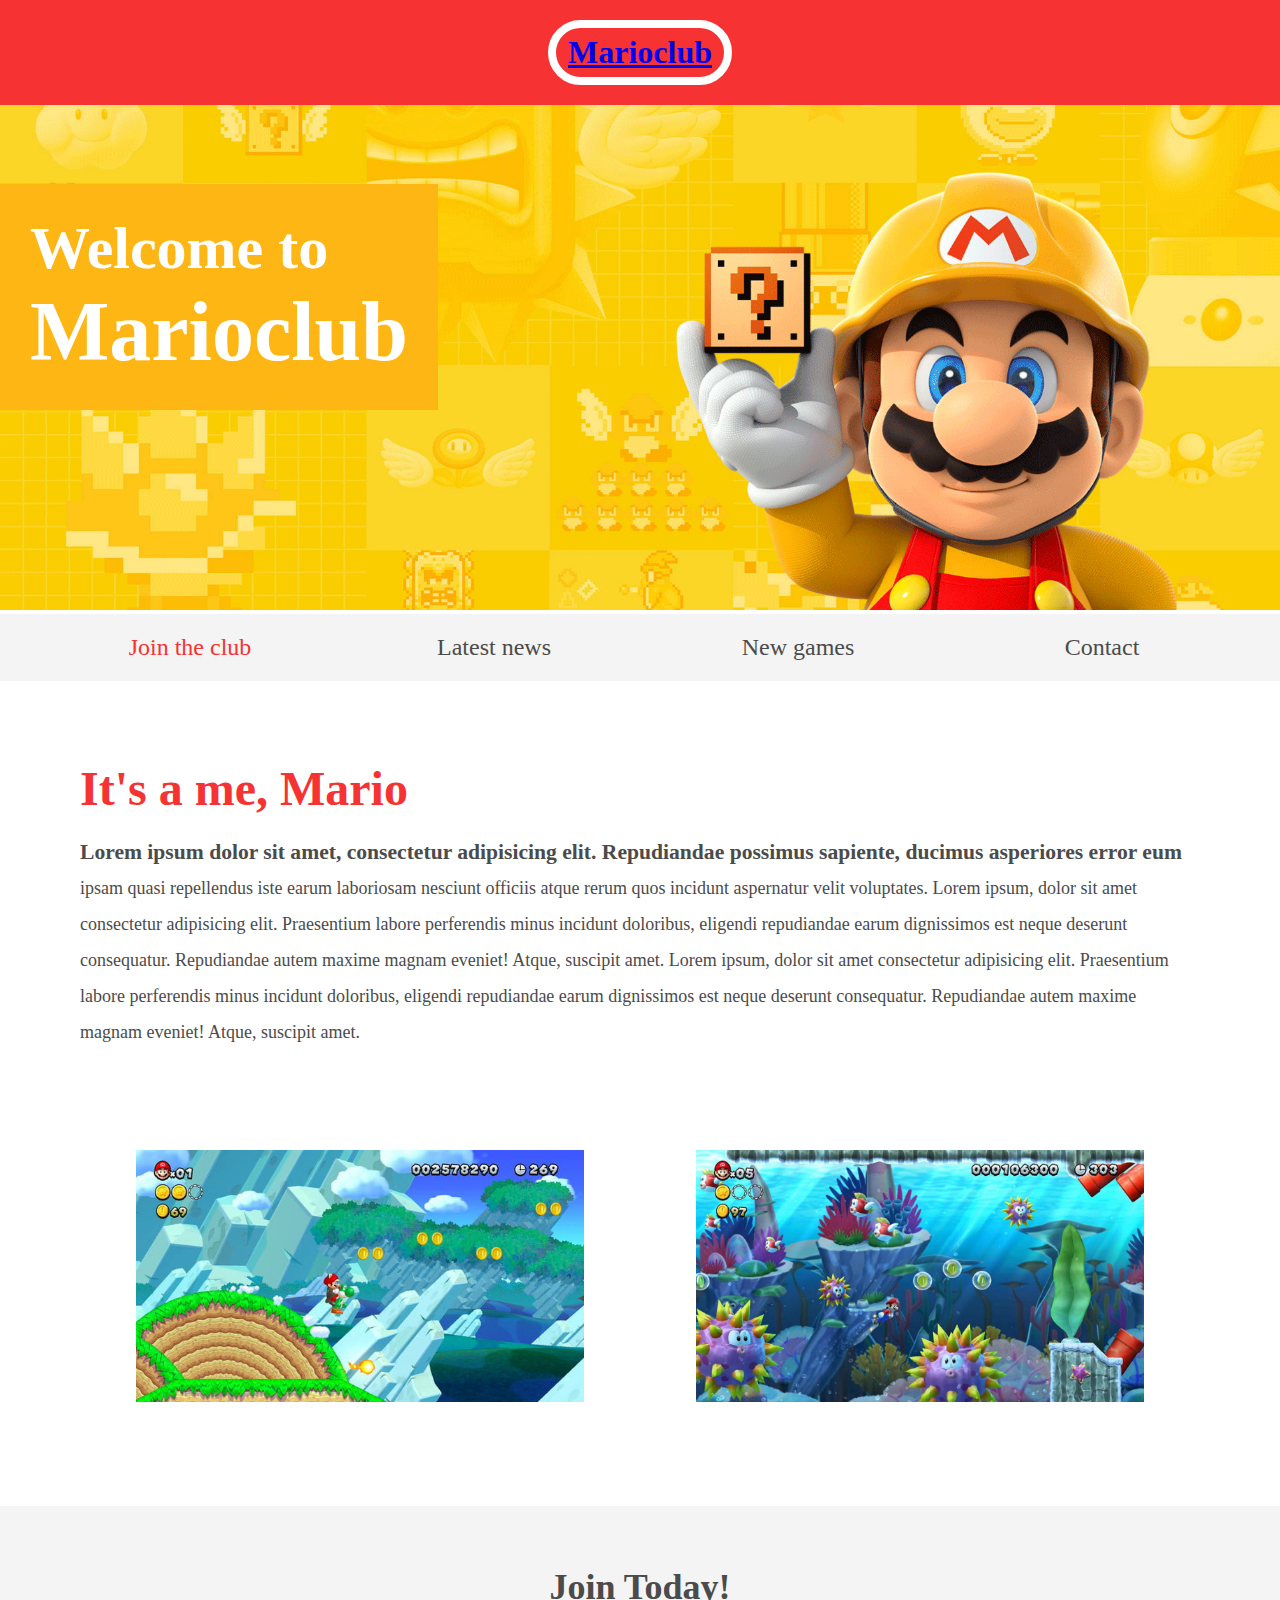
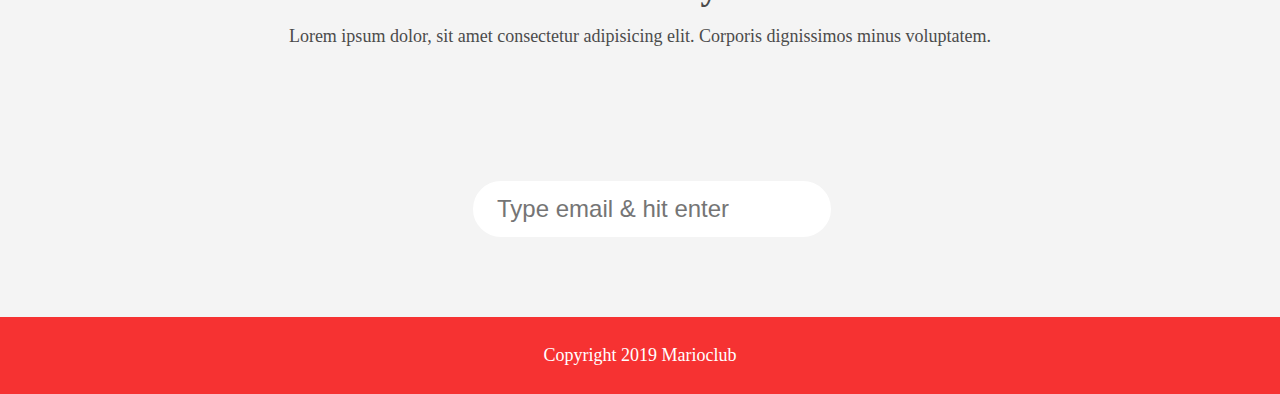
<file: html-and-css-crash-exercise-master/index.html>
<!DOCTYPE html>
<html lang="en">

<head>
    <meta charset="UTF-8"> 
    <meta name="viewport" content="width=device-width, initial-scale=1.0">
    <!--- Write the correct path to the favicon.ico inside the href attribute below --->
    <link rel="shortcut icon" href="img/favicon.ico" type="image/x-icon">

    <!--- Write the correct path to the favicon.ico inside the href attribute below --->
    <link rel="icon" href="img/favicon.ico" type="image/x-icon">

    <!--- Add a link to stylesheet --->
    <title>Marioclub</title>
    <link rel="stylesheet" href="css/style.css">
</head>

<body>
    <header>
        <!--- Convert h1 tag into a clickable link that opens the landingpage - index.html --->
        <h1><a href="index.html">Marioclub</a></h1>
    </header>

    <section class="banner">
        <!--- Add an image tag that displays banner.jpg and add an alt attribute with the following text "marioclub welcome banner"  --->
        <img src="img/banner.jpg" alt="marioclub welcome banner">
        <div class="welcome">
            <h2>Welcome to <br><span>Marioclub</span></h2>
        </div>
    </section>

    <nav class="main-nav">
        <ul>
            <!--- Add a link around the <li>Join the club</li> tag that refers to index.html and inside the link tag add a class attribute named "join" --->
            <li><a class="join" href="index.html">Join the club</a></li>
            <!--- Add a link tag around the <li>Lastest news</li> tag that refers to news.html --->
            <li><a href="news.html">Latest news</a></li>
            <!--- Add a link tag around the <li>New games</li> tag that refers to games.html --->
            <li><a href="games.html">New games</a></li>
            <!--- Add a link tag around the <li>Contact</li> tag that refers to contact.html --->
            <li><a href="contact.html">Contact</a></li>
        </ul>
    </nav>

    <main>
        <article>
            <h2>It's a me, Mario</h2>
            <p>Lorem ipsum dolor sit amet, consectetur adipisicing elit. Repudiandae possimus sapiente, ducimus asperiores error eum ipsam quasi repellendus iste earum laboriosam nesciunt officiis atque rerum quos incidunt aspernatur velit voluptates. Lorem ipsum, dolor sit amet consectetur adipisicing elit. Praesentium labore perferendis minus incidunt doloribus, eligendi repudiandae earum dignissimos est neque deserunt consequatur. Repudiandae autem maxime magnam eveniet! Atque, suscipit amet. Lorem ipsum, dolor sit amet consectetur adipisicing elit. Praesentium labore perferendis minus incidunt doloribus, eligendi repudiandae earum dignissimos est neque deserunt consequatur. Repudiandae autem maxime magnam eveniet! Atque, suscipit amet.</p>
        </article>

        <ul class="images">
            <!--- Add an image tag inside <li> tag that displays image "thumb-1.jpg" and add an alt attribute with following text "mario thumbnail 1 --->
            <li><img src="img/thumb-1.jpg" alt="mario thumbnail 1"></li>
            <!--- Add an image tag inside <li> tag that displays image "thumb-2.jpg" and add an alt attribute with following text "mario thumbnail 2 --->
            <li><img src="img/thumb-2.jpg" alt="mario thumbnail 2"></li>
        </ul>
    </main>

    <section class="join">
        <h2>Join Today!</h2>
        <p>Lorem ipsum dolor, sit amet consectetur adipisicing elit. Corporis dignissimos minus voluptatem.</p>
        <form>
            <input type="email" name="email" placeholder="Type email & hit enter" required>
        </form>
    </section>
    <footer>
        <p class="copyright">Copyright 2019 Marioclub</p>
    </footer>
</body>

</html>
</file>
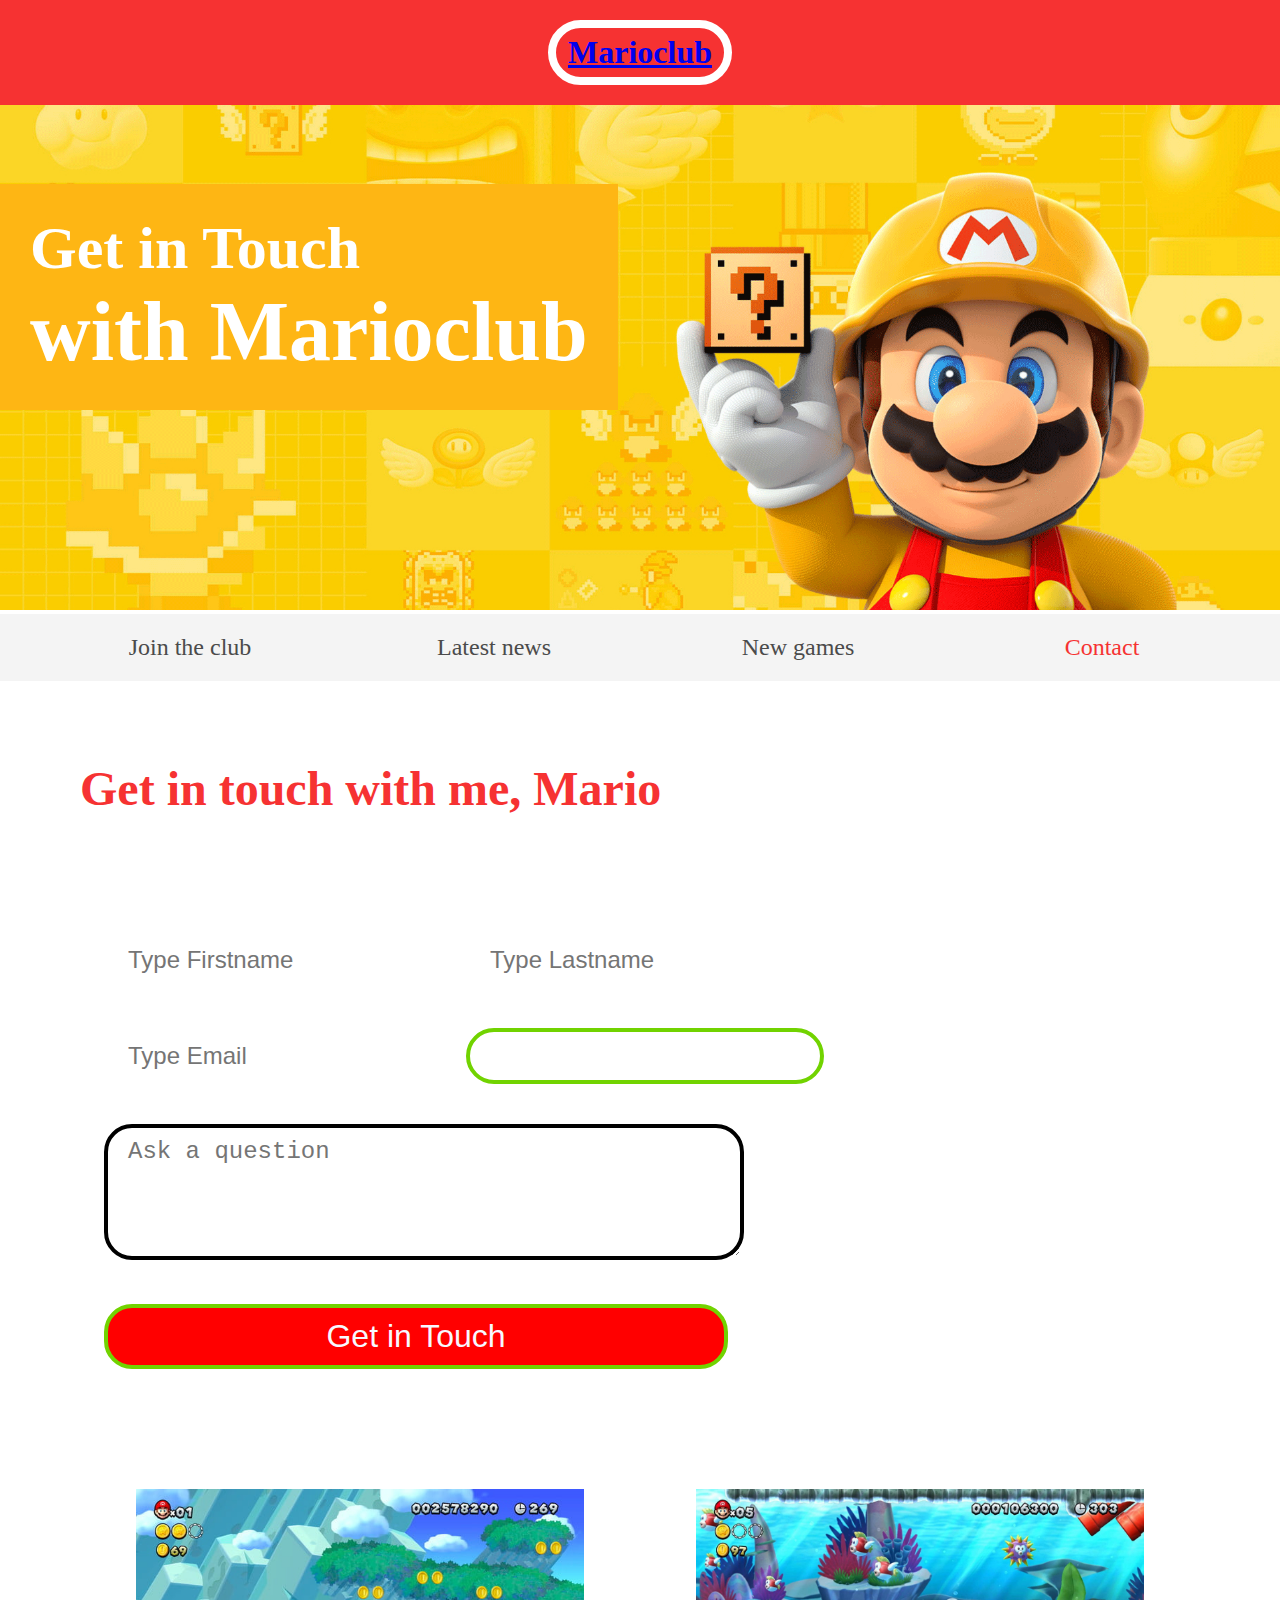
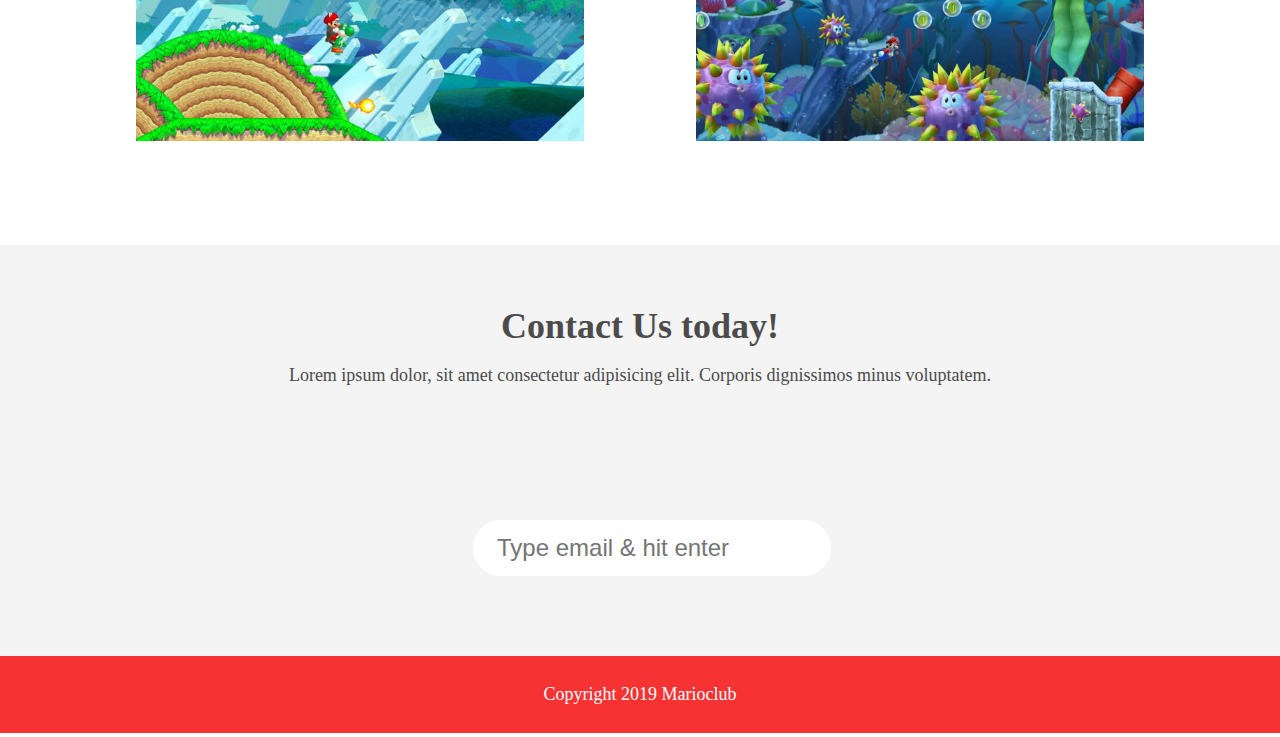
<file: html-and-css-crash-exercise-master/contact.html>
<!DOCTYPE html>
<html lang="en">

<head>
    <meta charset="UTF-8"> 
    <meta name="viewport" content="width=device-width, initial-scale=1.0">
    <!--- Write the correct path to the favicon.ico inside the href attribute below --->
    <link rel="shortcut icon" href="img/favicon.ico" type="image/x-icon">

    <!--- Write the correct path to the favicon.ico inside the href attribute below --->
    <link rel="icon" href="img/favicon.ico" type="image/x-icon">

    <!--- Add a link to stylesheet --->
    <title>Marioclub Contact</title>
    <link rel="stylesheet" href="css/style.css">
</head>

<body>
    <header>
        <!--- Convert h1 tag into a clickable link that opens the landingpage - index.html --->
        <h1><a href="index.html">Marioclub</a></h1>
    </header>

    <section class="banner">
        <!--- Add a image tag that displays banner.jpg and add an alt-attribute with following text "marioclub welcome banner"  --->
        <img src="img/banner.jpg" alt="marioclub welcome banner">
        <div class="welcome">
            <h2>Get in Touch<br><span>with Marioclub</span></h2>
        </div>
    </section>

    <nav class="main-nav">
        <ul>
            <!--- Add a link around the <li>Join the club</li> tag that refers to index.html --->
            <li><a href="index.html">Join the club</a></li>
            <!--- Add a link tag around the <li>Lastest news</li> tag that refers to news.html --->
            <li><a href="news.html">Latest news</a></li>
            <!--- Add a link tag around the <li>New games</li> tag that refers to games.html  --->
            <li><a href="games.html">New games</a></li>
            <!--- Add a link tag around the <li>Contact</li> tag that refers to contact.html and inside the link tag add a class attribute named "join" --->
            <li><a class="join" href="contact.html">Contact</a></li>
        </ul>
    </nav>
    <main>
        <article>
            <h2>Get in touch with me, Mario</h2>
            <form>
                <!--- Add a form input tag that accepts text as input type and with a placeholder attribute that contains following text "Type Firstname", and a name attribute "fname" and finally with a required attribute --->
                <input type="text" placeholder="Type Firstname" name="fname" required>
                <!--- Add a form input tag that accepts text as input type and with a placeholder attribute that contains following text "Type Lastname", and a name attribute "lname" and finally with a required attribute --->
                <input type="text" placeholder="Type Lastname" name="lname" required>
                <!--- Add a break HTML tag --->
                <br>
                <!--- Add a form input tag that accepts email as input type with a placeholder attribute that contains following text "Type Email", and a name attribute "mail" and finally with a required attribute --->
                <input type="email" placeholder="Type Email" name="mail" required>
                <input list="countries" name="country" id="country">
                <datalist id="countries">
                    <option value="Albania">
                    <option value="Austria">
                    <option value="Belarus">
                    <option value="Belgium">
                    <option value="Bosnia">
                    <option value="Bulgaria">
                    <option value="Croatia">
                    <option value="Czech Republic">
                    <option value="Denmark">
                    <option value="Finland">
                    <option value="France">
                    <option value="Georgia">
                    <option value="Germany">
                    <option value="Greece">
                    <option value="Hungary">
                    <option value="Ireland">
                    <option value="Italy">
                    <option value="Kazakhstan">
                    <option value="Lithuania">
                    <option value="Netherlands">
                    <option value="Norway">
                    <option value="Poland">
                    <option value="Portugal">
                    <option value="Romania">
                    <option value="Russia">
                    <option value="Serbia">
                    <option value="Slovakia">
                    <option value="Spain">
                    <option value="Turkey">
                    <option value="Sweden">
                    <option value="Switzerland">
                    <option value="Ukraine">
                    <option value="United Kingdom">
                </datalist>
                <br/>
                <!--- Add a form textarea tag with a name attribute "question" and set the rows attribute equal to number "4" and set the cols attribute equal to "40" and finally add a placeholder attribute with following text "Ask a question" --->
                <textarea name="question" rows="4" cols="40" placeholder="Ask a question"></textarea>


                <!--- Add a form input type submit-button which submits all form values to a form-handler and finally add a value attribute with following text "Get in Touch" --->
                <input type="submit" value="Get in Touch">

            </form>
        </article>

        <ul class="images">
            <!--- Add an image tag inside <li> tag that displays image "thumb-1.jpg" and add an alt-attribute with following text "mario thumbnail 1 --->
            <li><img src="img/thumb-1.jpg" alt="mario thumbnail 1"></li>
            <!--- Add an image tag inside <li> tag that displays image "thumb-2.jpg" and add an alt-attribute with following text "mario thumbnail 2 --->
            <li><img src="img/thumb-2.jpg" alt="mario thumbnail 2"></li>
        </ul>
    </main>
    <section class="join">
        <h2>Contact Us today!</h2>
        <p>Lorem ipsum dolor, sit amet consectetur adipisicing elit. Corporis dignissimos minus voluptatem.</p>
        <form>
            <input type="email" name="email" placeholder="Type email & hit enter" required>
        </form>

    </section>
    <footer>
        <p class="copyright">Copyright 2019 Marioclub</p>
    </footer>
</body>

</html>
</file>
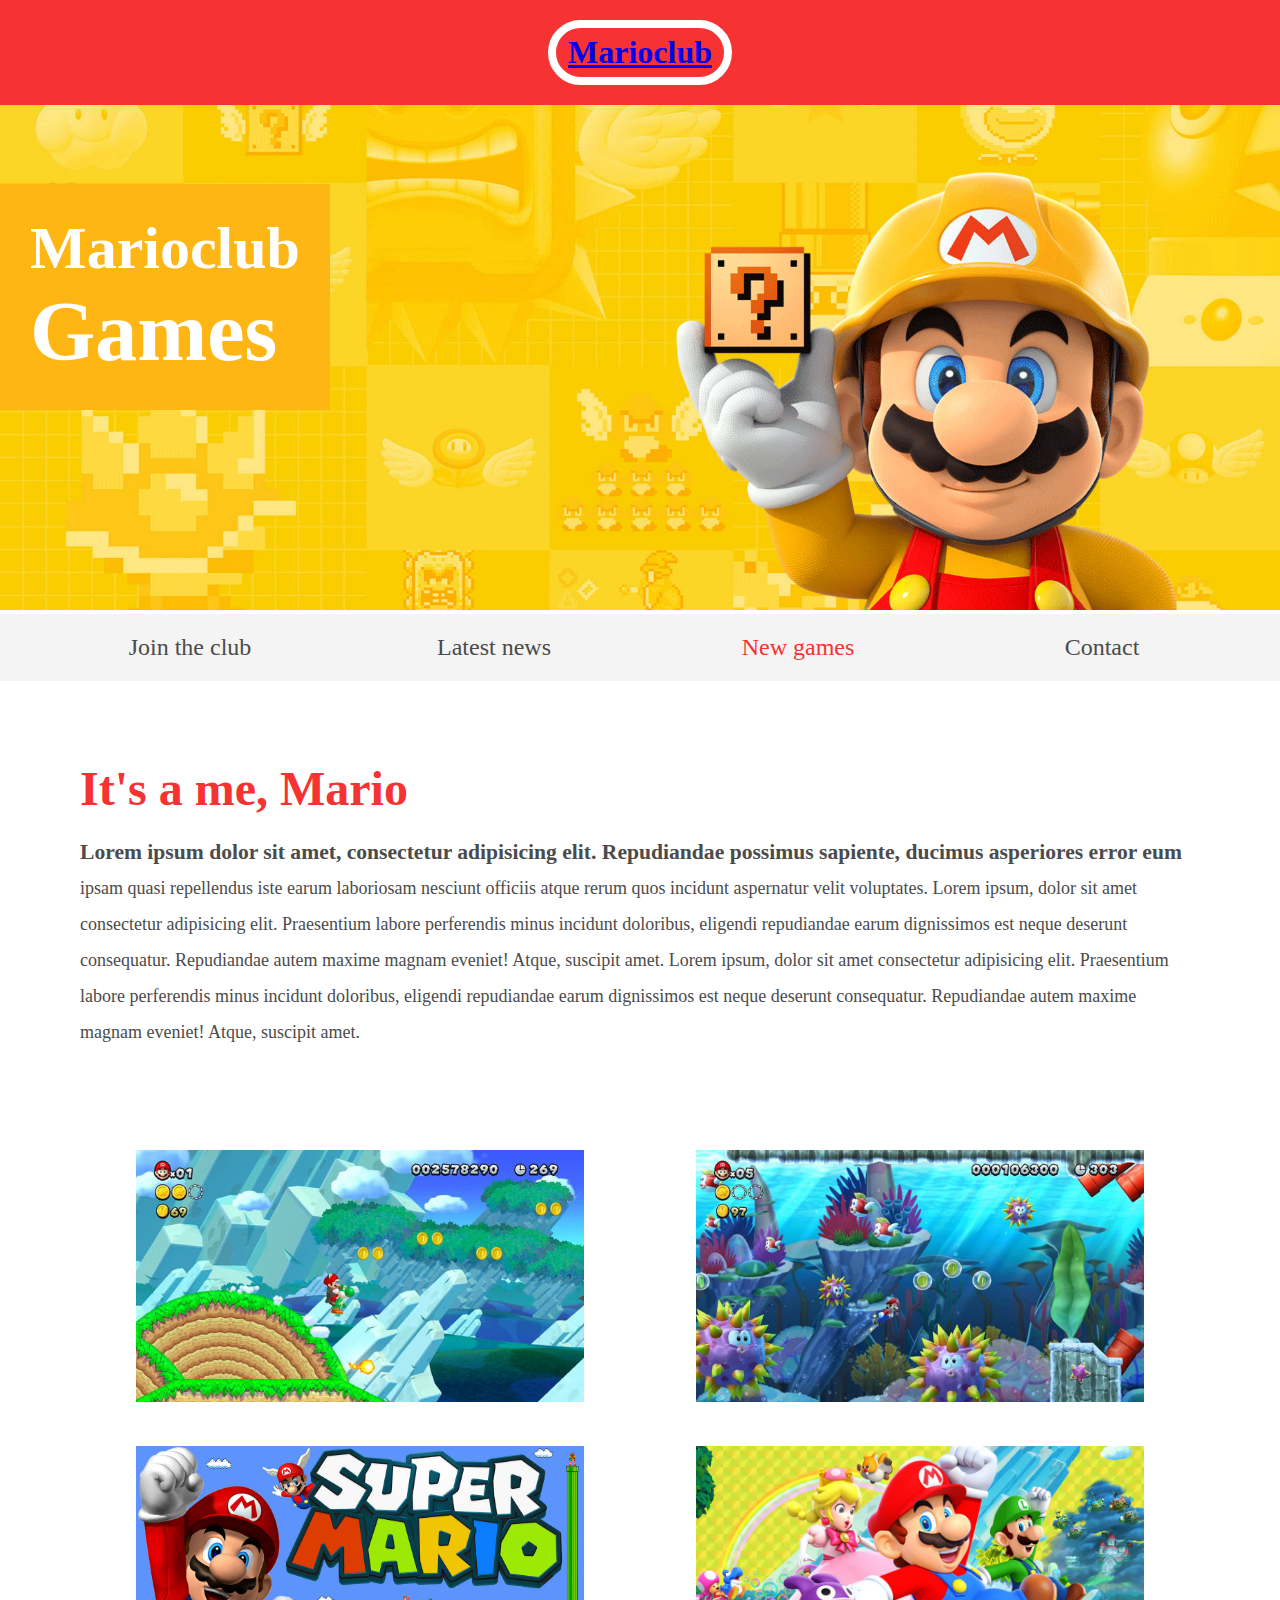
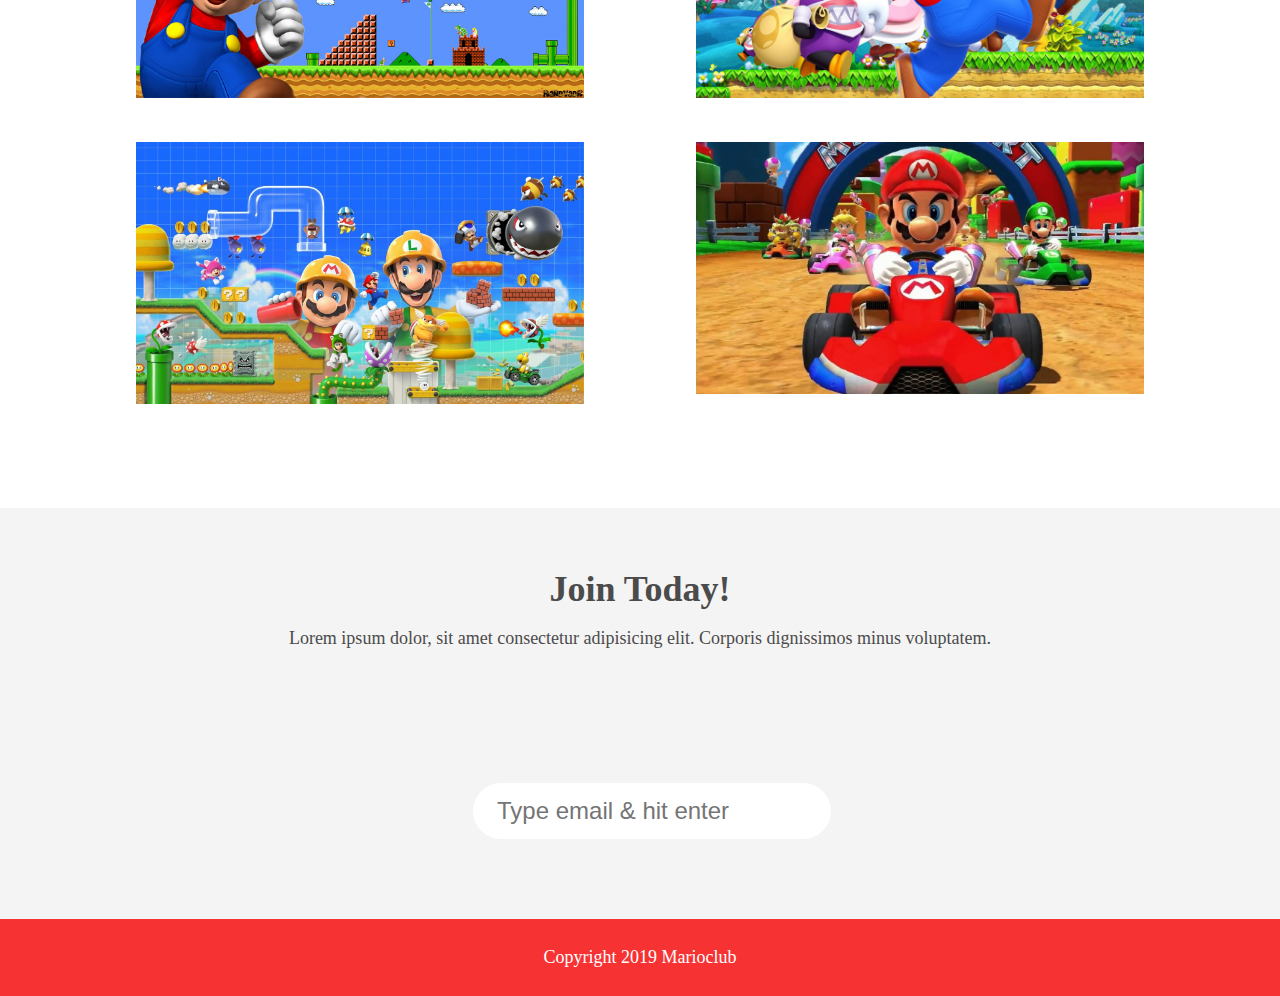
<file: html-and-css-crash-exercise-master/games.html>
<!DOCTYPE html>
<html lang="en">

<head>
    <meta charset="UTF-8"> 
    <meta name="viewport" content="width=device-width, initial-scale=1.0">
    <!--- Write the correct path to the favicon.ico inside the href attribute below --->
    <link rel="shortcut icon" href="img/favicon.ico" type="image/x-icon">

    <!--- Write the correct path to the favicon.ico inside the href attribute below --->
    <link rel="icon" href="img/favicon.ico" type="image/x-icon">

    <!--- Add a link to stylesheet --->
    <title>Marioclub Games</title>
    <link rel="stylesheet" href="css/style.css">
</head>

<body>
    <header>
        <!--- Convert h1 tag into a clickable link that opens the landingpage - index.html --->
        <h1><a href="index.html">Marioclub</a></h1>
    </header>

    <section class="banner">
        <!--- Add a image tag that displays banner.jpg and add an alt-attribute with following text "marioclub welcome banner"  --->
        <img src="img/banner.jpg" alt="marioclub welcome banner">
        <div class="welcome">
            <h2>Marioclub<br><span>Games</span></h2>
        </div>
    </section>
    
    <nav class="main-nav">
        <ul>
            <!--- Add a link around the <li>Join the club</li> tag that refers to index.html --->
            <li><a href="index.html">Join the club</a></li>
            <!--- Add a link tag around the <li>Lastest news</li> tag that refers to news.html --->
            <li><a href="news.html">Latest news</a></li>
            <!--- Add a link tag around the <li>New games</li> tag that refers to games.html and inside the link tag add a class attribute named "join" --->
            <li><a class="join" href="games.html">New games</a></li>
            <!--- Add a link tag around the <li>Contact</li> tag that refers to contact.html  --->
            <li><a href="contact.html">Contact</a></li>
        </ul>
    </nav>
    <main>
        <article>
            <h2>It's a me, Mario</h2>
            <p>Lorem ipsum dolor sit amet, consectetur adipisicing elit. Repudiandae possimus sapiente, ducimus asperiores error eum ipsam quasi repellendus iste earum laboriosam nesciunt officiis atque rerum quos incidunt aspernatur velit voluptates. Lorem ipsum, dolor sit amet consectetur adipisicing elit. Praesentium labore perferendis minus incidunt doloribus, eligendi repudiandae earum dignissimos est neque deserunt consequatur. Repudiandae autem maxime magnam eveniet! Atque, suscipit amet. Lorem ipsum, dolor sit amet consectetur adipisicing elit. Praesentium labore perferendis minus incidunt doloribus, eligendi repudiandae earum dignissimos est neque deserunt consequatur. Repudiandae autem maxime magnam eveniet! Atque, suscipit amet.</p>
        </article>

        <ul class="images">
            <li class="coverimage">
                <!--- Add an image tag inside <li> tag that displays image "thumb-1.jpg" and add an alt-attribute with following text "mario thumbnail 1 --->
                <img src="img/thumb-1.jpg" alt="mario thumbnail 1">
            </li>
            <li class="coverimage">
                <!--- Add an image tag inside <li> tag that displays image "thumb-2.jpg" and add an alt-attribute with following text "mario thumbnail 2 --->
                <img src="img/thumb-2.jpg" alt="mario thumbnail 2">
            </li>
            <li class="coverimage">
                <!--- Add an image tag inside <li> tag that displays image "thumb-3.jpg" and add an alt-attribute with following text "mario thumbnail 3 --->
                <img src="img/thumb-3.jpg" alt="mario thumbnail 3">
            </li>
            <li class="coverimage">
                <!--- Add an image tag inside <li> tag that displays image "thumb-4.jpg" and add an alt-attribute with following text "mario thumbnail 4 --->
                <img src="img/thumb-4.jpg" alt="mario thumbnail 4">
            </li>
            <li class="coverimage">
                <!--- Add an image tag inside <li> tag that displays image "thumb-5.jpg" and add an alt-attribute with following text "mario thumbnail 5 --->
                <img src="img/thumb-5.jpg" alt="mario thumbnail 5">
            </li>
            <li class="coverimage">
                <!--- Add an image tag inside <li> tag that displays image "thumb-6.jpg" and add an alt-attribute with following text "mario thumbnail 6 --->
                <img src="img/thumb-6.jpg" alt="mario thumbnail 6">
            </li>
        </ul>
    </main>
    <section class="join">
        <h2>Join Today!</h2>
        <p>Lorem ipsum dolor, sit amet consectetur adipisicing elit. Corporis dignissimos minus voluptatem.</p>
        <form>
            <input type="email" name="email" placeholder="Type email & hit enter" required>
        </form>
    </section>
    <footer>
        <p class="copyright">Copyright 2019 Marioclub</p>
    </footer>
</body>

</html>
</file>
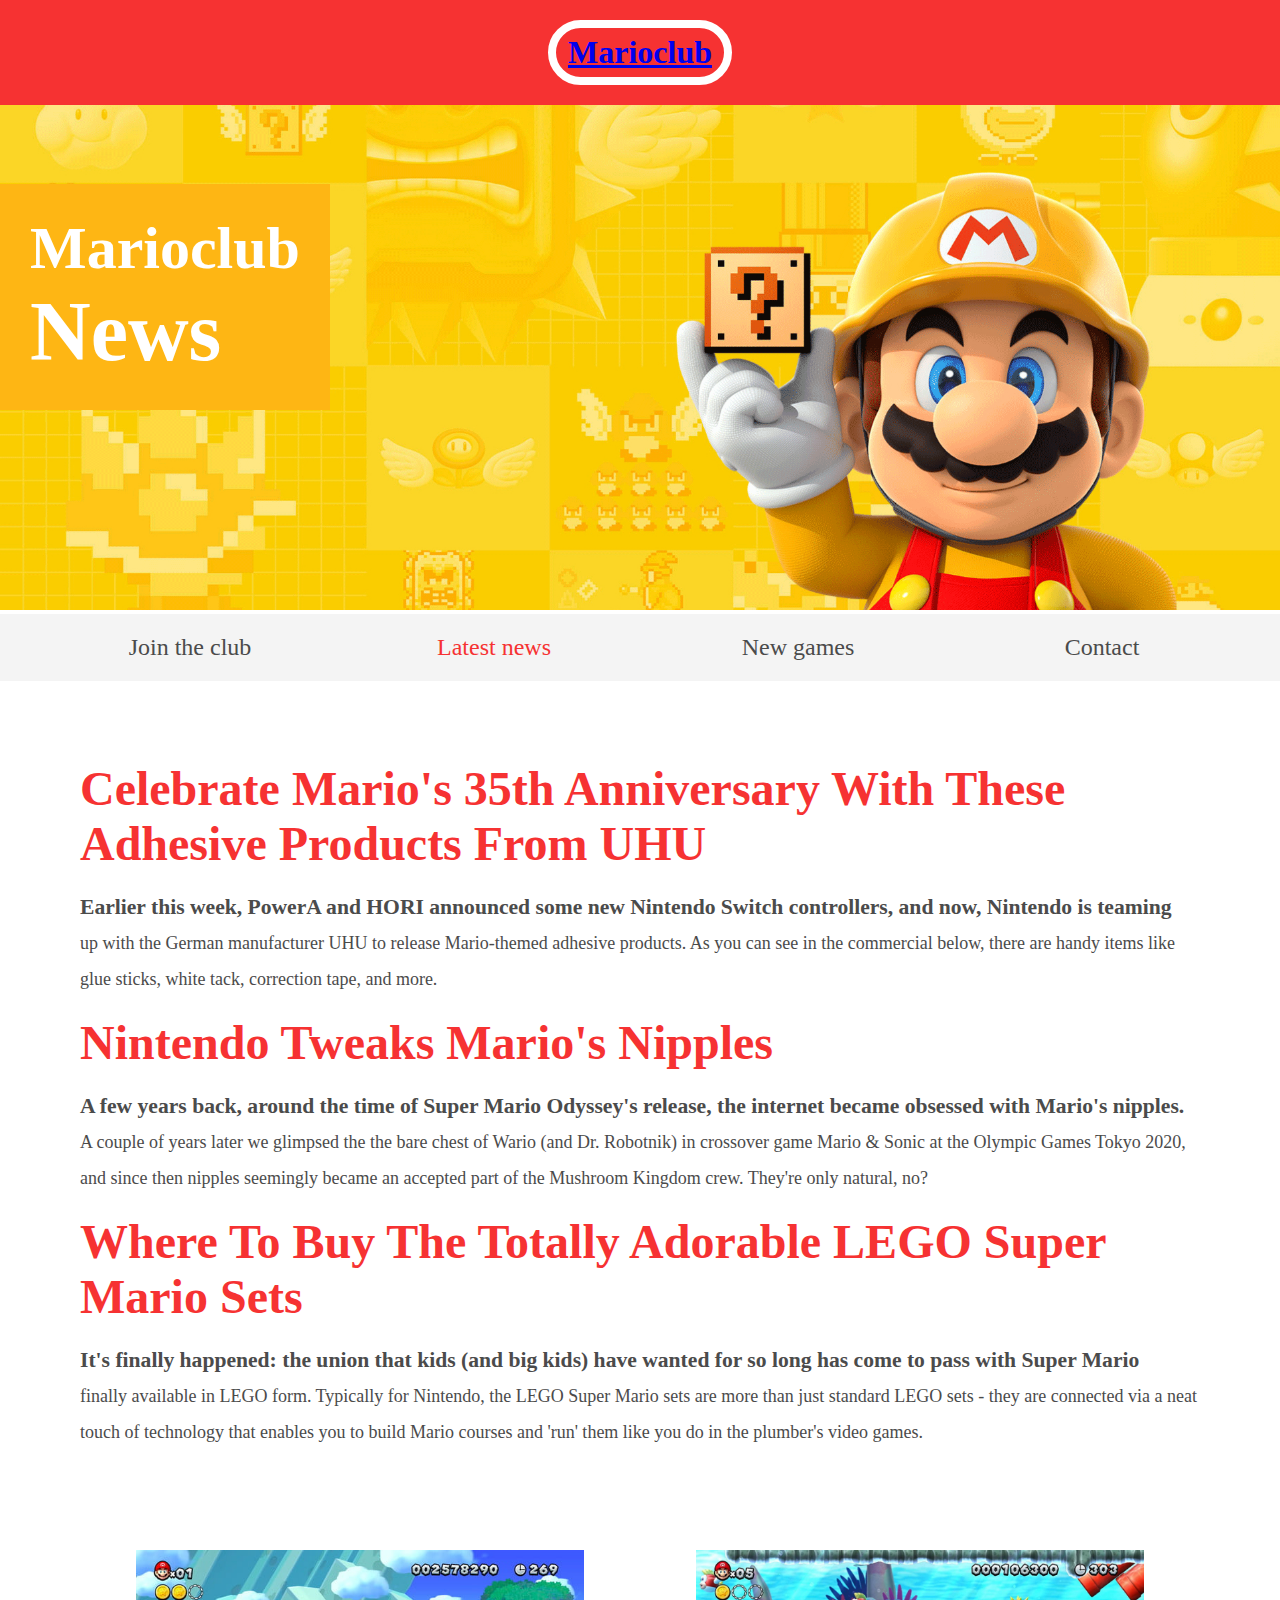
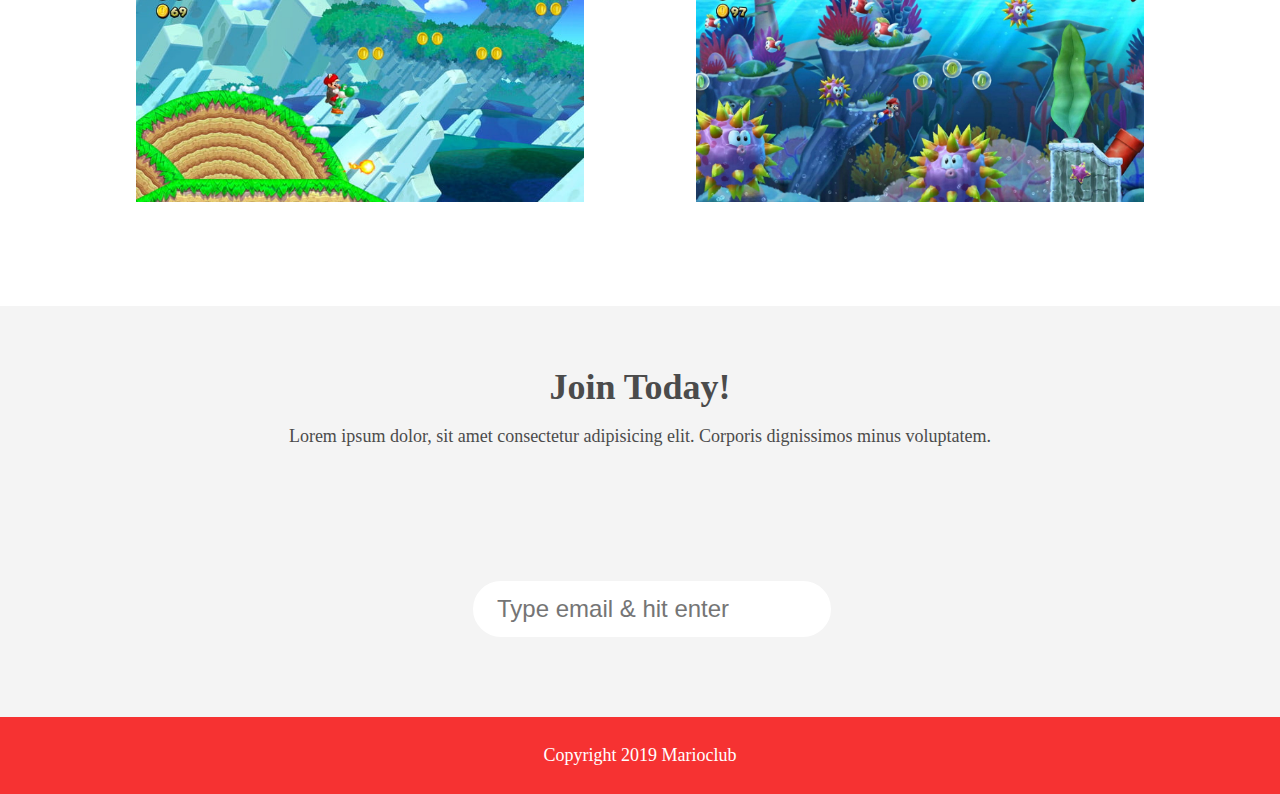
<file: html-and-css-crash-exercise-master/news.html>
<!DOCTYPE html>
<html lang="en">

<head>
    <meta charset="UTF-8"> 
    <meta name="viewport" content="width=device-width, initial-scale=1.0">
    <!--- Write the correct path to the favicon.ico inside the href attribute below --->
    <link rel="shortcut icon" href="img/favicon.ico" type="image/x-icon">

    <!--- Write the correct path to the favicon.ico inside the href attribute below --->
    <link rel="icon" href="img/favicon.ico" type="image/x-icon">

    <!--- Add a link to stylesheet --->
    <title>Marioclub News</title>
    <link rel="stylesheet" href="css/style.css">
</head>

<body>
    <header>
        <!--- Convert h1 tag into a clickable link that opens the landingpage - index.html --->
        <h1><a href="index.html">Marioclub</a></h1>
    </header>

    <section class="banner">
        <!--- Add an image tag that displays banner.jpg and add an alt attribute with following text "marioclub welcome banner"  --->
        <img src="img/banner.jpg" alt="marioclub welcome banner">
        <div class="welcome">
            <h2>Marioclub<br><span>News</span></h2>
        </div>
    </section>

    <nav class="main-nav">
        <ul>
            <!--- Add a link around the <li>Join the club</li> tag that refers to index.html --->
            <li><a href="index.html">Join the club</a></li>
            <!--- Add a link tag around the <li>Lastest news</li> tag that refers to news.html and inside the link tag add a class attribute named "join" --->
            <li><a class="join" href="news.html">Latest news</a></li>
            <!--- Add a link tag around the <li>New games</li> tag that refers to games.html --->
            <li><a href="games.html">New games</a></li>
            <!--- Add a link tag around the <li>Contact</li> tag that refers to contact.html --->
            <li><a href="contact.html">Contact</a></li>
        </ul>
    </nav>

    <main>
        <article>
            <h2>Celebrate Mario's 35th Anniversary With These Adhesive Products From UHU</h2>
            <p>Earlier this week, PowerA and HORI announced some new Nintendo Switch controllers, and now, Nintendo is teaming up with the German manufacturer UHU to release Mario-themed adhesive products. As you can see in the commercial below, there are handy items like glue sticks, white tack, correction tape, and more.</p>
        </article>

        <article>
            <h2> Nintendo Tweaks Mario's Nipples</h2>
            <p>A few years back, around the time of Super Mario Odyssey's release, the internet became obsessed with Mario's nipples. A couple of years later we glimpsed the the bare chest of Wario (and Dr. Robotnik) in crossover game Mario & Sonic at the Olympic Games Tokyo 2020, and since then nipples seemingly became an accepted part of the Mushroom Kingdom crew. They're only natural, no?</p>
        </article>

        <article>
            <h2>Where To Buy The Totally Adorable LEGO Super Mario Sets</h2>
            <p>It's finally happened: the union that kids (and big kids) have wanted for so long has come to pass with Super Mario finally available in LEGO form. Typically for Nintendo, the LEGO Super Mario sets are more than just standard LEGO sets - they are connected via a neat touch of technology that enables you to build Mario courses and 'run' them like you do in the plumber's video games.</p>
        </article>

        <ul class="images">
            <!--- Add an image tag inside <li> tag that displays image "thumb-1.jpg" and add an alt-attribute with following text "mario thumbnail 1 --->
            <li><img src="img/thumb-1.jpg" alt="mario thumbnail 1"></li>
            <!--- Add an image tag inside <li> tag that displays image "thumb-2.jpg" and add an alt-attribute with following text "mario thumbnail 2 --->
            <li><img src="img/thumb-2.jpg" alt="mario thumbnail 2"></li>
        </ul>
    </main>

    <section class="join">
        <h2>Join Today!</h2>
        <p>Lorem ipsum dolor, sit amet consectetur adipisicing elit. Corporis dignissimos minus voluptatem.</p>
        <form>
            <input type="email" name="email" placeholder="Type email & hit enter" required>
        </form>
    </section>

    <footer>
        <p class="copyright">Copyright 2019 Marioclub</p>
    </footer>
</body>

</html>
</file>
<file: html-and-css-crash-exercise-master/css/style.css>
body, ul, li, h1, h2, a{
  /* Insert a margin property and set it's value to 0 */
  /* Insert a padding property and set it's value to 0 */
  /* Insert a font-family property and set it's value to tahoma */
  margin: 0;
  padding: 0;
  font-family: tahoma;
}

p{
  /* Insert a font-size property and set it's value to 18px */
  font-size: 18px;
}

header{
  background-color: #F63232;
  padding: 20px 0;
  text-align: center;
  position: fixed;
  width: 100%;
  top: 0;
  left: 0;
  z-index: 1;
}

header h1{
  /* Insert a color property and set it's value to white  */
  /* Insert a border property and set it's value to 8px solid white  */
  /* Insert a display property and set it's value to inline-block  */
  /* Insert a padding property and set it's value to 6px and 12px  */
  /* Insert a border-radius property and set it's value to 36px */
  color: white;
  border: 8px solid white;
  display: inline-block;
  padding: 6px 12px;
  border-radius: 36px;
}

.banner{
  position: relative;
}

.banner img{
  max-width: 100%;
}

.banner .welcome{
  background:#FEB614;
  color: white;
  padding: 30px;
  font-size: 60px;
  position: absolute;
  left: 0;
  top: 30%;
} 

.banner .welcome span{
  /* Insert a font-size property and set it's value to 1.4em */
  font-size: 1.4em;
}

nav{
  background: #F4F4F4;
  padding: 20px;
  position: -webkit-sticky;
  position: sticky;
  top: 106px;
  z-index: 1;
}

nav ul{
  white-space: nowrap;
  max-width: 1200px;
  margin: 0 auto;
  text-align: center;
}

nav li{
  width: 25%;
  display: inline-block;
  font-size: 24px;
}

nav li a{
  text-decoration: none;
  color: #4B4B4B;
}

nav li a:hover{
  /* Insert a text-decoration property and set it's value to underline */
  text-decoration: underline;
}

nav li a.join{
  color: #F63232;
}

main{
  max-width: 100%;
  width: 1200px;
  margin: 80px auto;
  padding: 0 40px;
  -webkit-box-sizing: border-box;
  box-sizing: border-box;
}

article h2{
  /* Insert a color property and set it's value to #F63232  */
  /* Insert a font-size property and set it's value to 48px */
  font-size: 48px;
  color: #F63232;
}

article p{
  line-height: 2em;
  color: #4B4B4B;
}

article p::first-line{
  font-weight: bold;
  font-size: 1.2em;
}

.images{
  text-align: center;
  margin: 80px 0;
  white-space: nowrap;
}

.images li{
  display: inline-block;
  list-style-type: none;
  width: 40%;
  margin: 20px 5%;
  position: relative;
}

.images li:hover{
  top: -4px;
}

.images li img{
  max-width: 100%;
}

.images {
  display: -webkit-box;
  display: -ms-flexbox;
  display: flex;
  -ms-flex-wrap: wrap;
  flex-wrap: wrap;
}

.coverimage li {
  -webkit-box-flex: 1;
  -ms-flex: 0 0 50%;
  flex: 0 0 50%;
  margin: 5px;
  height: 100px;
}

section.join{
  background: #F4F4F4;
  text-align: center;
  padding: 60px 20px;
  color: #4B4B4B;
}

section.join h2{
  font-size: 36px;
}

form {
  /* Insert a padding-left property with following value: 1.5rem */
  /* Insert a pading-top property with following value: 6rem */
    padding-left: 1.5rem;
    padding-top: 6rem;
}

form input{
  /* Insert a margin property and set it's value to 20px and 0  */
  /* Insert a padding property and set it's value to 10px and 20px */ 
  /* Insert a font-size property and set it's value to 24px */
  /* Insert a border-radius property and set it's value to 28px */ 
  /* Insert a border property and set it's value to 4px solid and white */
  margin: 20px 0;
  padding: 10px 20px;
  font-size: 24px;
  border-radius: 28px;
  border: 4px solid white;
}

form textarea{
  margin: 20px 0;
  padding: 10px 20px;
  font-size: 24px;
  border-radius: 28px;
  border: 4px solid black;
}

form input:focus{
  /* Insert a border property with following values: 4px dashed #4B4B4B */
  /* Insert a outline property with following values: none */
  border: 4px dashed #4B4B4B;
  outline: none;
}

form textarea:focus{
  border: 4px dashed #4B4B4B;
  outline: none;
}

form input:valid{
  border: 4px solid #71d300;
}

input[type="submit"] {
  /* Insert a width property with following value: 39rem */
  /* Insert a background-color property with following value: red */
  /* Insert a font-size property with following value: xx-large */
  /* Insert a color property with following value: ghostwhite */
    color: ghostwhite;
    width: 39rem;
    background-color: red;
    font-size: xx-large;
}

input[type="submit"]:focus {
    border: 4px dashed ghostwhite;
    outline: none;
}

footer{
  background: #F63232;
  color: white;
  padding: 10px;
  text-align: center;
}

/* responsive styles */

@media screen and (max-width: 1400px){

  .banner .welcome{
    font-size: 40px;
  }

}

@media screen and (max-width: 960px){

  .banner .welcome{
    font-size: 28px;
  }
  nav li{
    font-size: 18px;
  }

}

@media screen and (max-width: 700px){

  .banner .welcome{
    font-size: 20px;
    position: relative;
    text-align: center;
  }
  .banner .welcome br{
    display: none;
  }
  .banner .welcome span{
    font-size: 1em;
  }
  nav li{
    font-size: 18px;
  }
  .images li{
    width: 100%;
    display: block;
    margin: 20px auto;
  }

}

@media screen and (max-width: 560px){

  .banner .welcome{
    font-size: 20px;
    position: relative;
    text-align: center;
  }
  .banner .welcome br{
    display: none;
  }
  .banner .welcome span{
    font-size: 1em;
  }
  nav li{
    display: block;
    width: 100%;
    margin: 12px 0;
  }
  article h2{
    font-size: 36px;
  }
  header, nav{
    position: relative;
    top: 0;
  }
  

}
</file>
